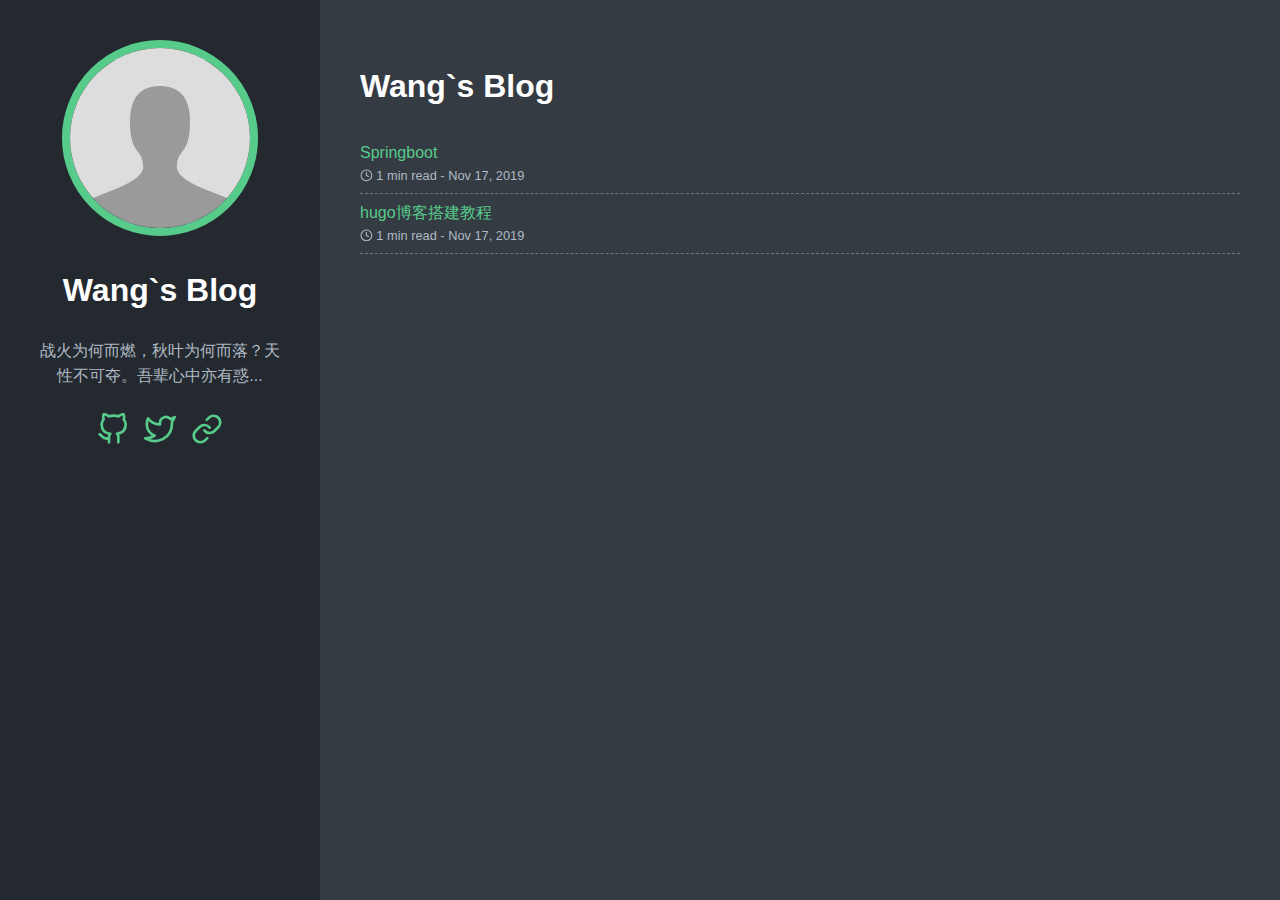
<file: index.html>
<!doctype html>
<html lang="en-us">
  <head>
    <title>Wang`s Blog</title>
    <meta charset="utf-8" />
    <meta name="generator" content="Hugo 0.59.1" />
    <meta name="viewport" content="width=device-width, initial-scale=1" />
    <meta name="author" content="Wang" />
    <meta name="description" content="战火为何而燃，秋叶为何而落？天性不可夺。吾辈心中亦有惑..." />
    <link rel="stylesheet" href="https://toutie.github.io/css/main.min.f90f5edd436ec7b74ad05479a05705770306911f721193e7845948fb07fe1335.css" />

    
    <meta name="twitter:card" content="summary"/>
<meta name="twitter:title" content="Wang`s Blog"/>
<meta name="twitter:description" content="战火为何而燃，秋叶为何而落？天性不可夺。吾辈心中亦有惑..."/>

    <meta property="og:title" content="Wang`s Blog" />
<meta property="og:description" content="战火为何而燃，秋叶为何而落？天性不可夺。吾辈心中亦有惑..." />
<meta property="og:type" content="website" />
<meta property="og:url" content="https://toutie.github.io/" />

<meta property="og:updated_time" content="2019-11-17T17:51:56+08:00" />


  </head>
  <body>
    <header class="app-header">
      <a href="https://toutie.github.io/"><img class="app-header-avatar" src="/avatar.jpg" alt="Wang" /></a>
      <h1>Wang`s Blog</h1>
      <p>战火为何而燃，秋叶为何而落？天性不可夺。吾辈心中亦有惑...</p>
      <div class="app-header-social">
        
          <a target="_blank" href="https://github.com/Toutie/leetcode" rel="noreferrer noopener"><svg xmlns="http://www.w3.org/2000/svg" width="24" height="24" viewBox="0 0 24 24" fill="none" stroke="currentColor" stroke-width="2" stroke-linecap="round" stroke-linejoin="round" class="icon icon-github">
  <title>github</title>
  <path d="M9 19c-5 1.5-5-2.5-7-3m14 6v-3.87a3.37 3.37 0 0 0-.94-2.61c3.14-.35 6.44-1.54 6.44-7A5.44 5.44 0 0 0 20 4.77 5.07 5.07 0 0 0 19.91 1S18.73.65 16 2.48a13.38 13.38 0 0 0-7 0C6.27.65 5.09 1 5.09 1A5.07 5.07 0 0 0 5 4.77a5.44 5.44 0 0 0-1.5 3.78c0 5.42 3.3 6.61 6.44 7A3.37 3.37 0 0 0 9 18.13V22"></path>
</svg></a>
        
          <a target="_blank" href="https://twitter.com/gohugoio" rel="noreferrer noopener"><svg xmlns="http://www.w3.org/2000/svg" width="24" height="24" viewBox="0 0 24 24" fill="none" stroke="currentColor" stroke-width="2" stroke-linecap="round" stroke-linejoin="round" class="icon icon-twitter">
  <title>twitter</title>
  <path d="M23 3a10.9 10.9 0 0 1-3.14 1.53 4.48 4.48 0 0 0-7.86 3v1A10.66 10.66 0 0 1 3 4s-4 9 5 13a11.64 11.64 0 0 1-7 2c9 5 20 0 20-11.5a4.5 4.5 0 0 0-.08-.83A7.72 7.72 0 0 0 23 3z"></path>
</svg></a>
        
          <a target="_blank" href="https://www.weixin.com/" rel="noreferrer noopener"><svg xmlns="http://www.w3.org/2000/svg" width="24" height="24" viewBox="0 0 24 24" fill="none" stroke="currentColor" stroke-width="2" stroke-linecap="round" stroke-linejoin="round" class="icon icon-link">
  <path d="M10 13a5 5 0 0 0 7.54.54l3-3a5 5 0 0 0-7.07-7.07l-1.72 1.71"></path>
  <path d="M14 11a5 5 0 0 0-7.54-.54l-3 3a5 5 0 0 0 7.07 7.07l1.71-1.71"></path>
</svg></a>
        
      </div>
    </header>
    <main class="app-container">
      
  <article>
    <h1>Wang`s Blog</h1>
    <ul class="posts-list">
      
        <li class="posts-list-item">
          <a class="posts-list-item-title" href="https://toutie.github.io/post/springboot/">Springboot</a>
          <span class="posts-list-item-description">
            <svg xmlns="http://www.w3.org/2000/svg" width="24" height="24" viewBox="0 0 24 24" fill="none" stroke="currentColor" stroke-width="2" stroke-linecap="round" stroke-linejoin="round" class="icon icon-clock">
  <title>clock</title>
  <circle cx="12" cy="12" r="10"></circle><polyline points="12 6 12 12 16 14"></polyline>
</svg> 1 min read -
            Nov 17, 2019
          </span>
        </li>
      
        <li class="posts-list-item">
          <a class="posts-list-item-title" href="https://toutie.github.io/post/first_blog/">hugo博客搭建教程</a>
          <span class="posts-list-item-description">
            <svg xmlns="http://www.w3.org/2000/svg" width="24" height="24" viewBox="0 0 24 24" fill="none" stroke="currentColor" stroke-width="2" stroke-linecap="round" stroke-linejoin="round" class="icon icon-clock">
  <title>clock</title>
  <circle cx="12" cy="12" r="10"></circle><polyline points="12 6 12 12 16 14"></polyline>
</svg> 1 min read -
            Nov 17, 2019
          </span>
        </li>
      
    </ul>
    



  </article>

    </main>
  </body>
</html>
</file>
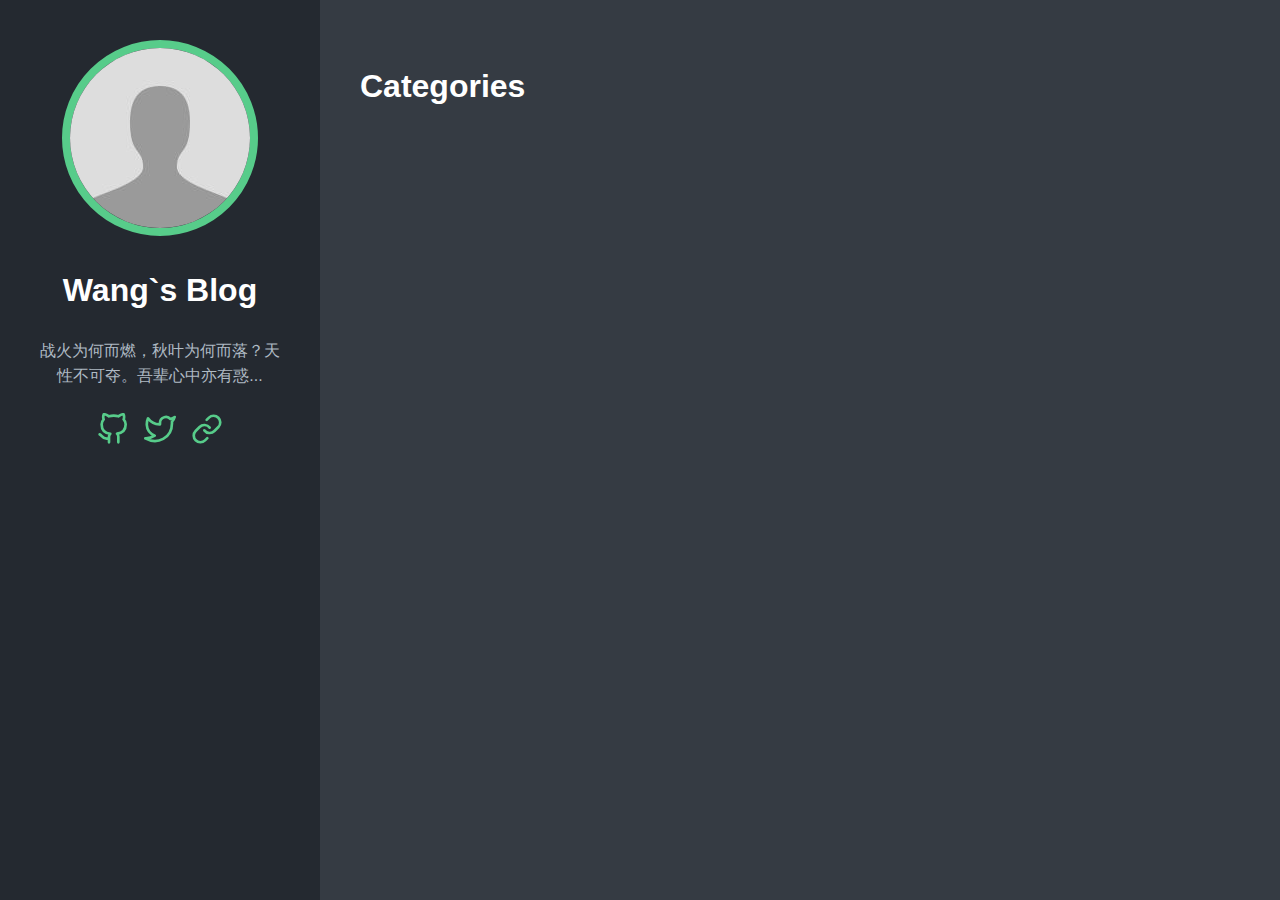
<file: categories/index.html>
<!doctype html>
<html lang="en-us">
  <head>
    <title>Categories // Wang`s Blog</title>
    <meta charset="utf-8" />
    <meta name="generator" content="Hugo 0.59.1" />
    <meta name="viewport" content="width=device-width, initial-scale=1" />
    <meta name="author" content="Wang" />
    <meta name="description" content="" />
    <link rel="stylesheet" href="https://toutie.github.io/css/main.min.f90f5edd436ec7b74ad05479a05705770306911f721193e7845948fb07fe1335.css" />

    
    <meta name="twitter:card" content="summary"/>
<meta name="twitter:title" content="Categories"/>
<meta name="twitter:description" content="战火为何而燃，秋叶为何而落？天性不可夺。吾辈心中亦有惑..."/>

    <meta property="og:title" content="Categories" />
<meta property="og:description" content="战火为何而燃，秋叶为何而落？天性不可夺。吾辈心中亦有惑..." />
<meta property="og:type" content="website" />
<meta property="og:url" content="https://toutie.github.io/categories/" />



  </head>
  <body>
    <header class="app-header">
      <a href="https://toutie.github.io/"><img class="app-header-avatar" src="/avatar.jpg" alt="Wang" /></a>
      <h1>Wang`s Blog</h1>
      <p>战火为何而燃，秋叶为何而落？天性不可夺。吾辈心中亦有惑...</p>
      <div class="app-header-social">
        
          <a target="_blank" href="https://github.com/Toutie/leetcode" rel="noreferrer noopener"><svg xmlns="http://www.w3.org/2000/svg" width="24" height="24" viewBox="0 0 24 24" fill="none" stroke="currentColor" stroke-width="2" stroke-linecap="round" stroke-linejoin="round" class="icon icon-github">
  <title>github</title>
  <path d="M9 19c-5 1.5-5-2.5-7-3m14 6v-3.87a3.37 3.37 0 0 0-.94-2.61c3.14-.35 6.44-1.54 6.44-7A5.44 5.44 0 0 0 20 4.77 5.07 5.07 0 0 0 19.91 1S18.73.65 16 2.48a13.38 13.38 0 0 0-7 0C6.27.65 5.09 1 5.09 1A5.07 5.07 0 0 0 5 4.77a5.44 5.44 0 0 0-1.5 3.78c0 5.42 3.3 6.61 6.44 7A3.37 3.37 0 0 0 9 18.13V22"></path>
</svg></a>
        
          <a target="_blank" href="https://twitter.com/gohugoio" rel="noreferrer noopener"><svg xmlns="http://www.w3.org/2000/svg" width="24" height="24" viewBox="0 0 24 24" fill="none" stroke="currentColor" stroke-width="2" stroke-linecap="round" stroke-linejoin="round" class="icon icon-twitter">
  <title>twitter</title>
  <path d="M23 3a10.9 10.9 0 0 1-3.14 1.53 4.48 4.48 0 0 0-7.86 3v1A10.66 10.66 0 0 1 3 4s-4 9 5 13a11.64 11.64 0 0 1-7 2c9 5 20 0 20-11.5a4.5 4.5 0 0 0-.08-.83A7.72 7.72 0 0 0 23 3z"></path>
</svg></a>
        
          <a target="_blank" href="https://www.weixin.com/" rel="noreferrer noopener"><svg xmlns="http://www.w3.org/2000/svg" width="24" height="24" viewBox="0 0 24 24" fill="none" stroke="currentColor" stroke-width="2" stroke-linecap="round" stroke-linejoin="round" class="icon icon-link">
  <path d="M10 13a5 5 0 0 0 7.54.54l3-3a5 5 0 0 0-7.07-7.07l-1.72 1.71"></path>
  <path d="M14 11a5 5 0 0 0-7.54-.54l-3 3a5 5 0 0 0 7.07 7.07l1.71-1.71"></path>
</svg></a>
        
      </div>
    </header>
    <main class="app-container">
      
  <article>
    <h1>Categories</h1>
    <ul class="posts-list">
      
    </ul>
    



  </article>

    </main>
  </body>
</html>
</file>
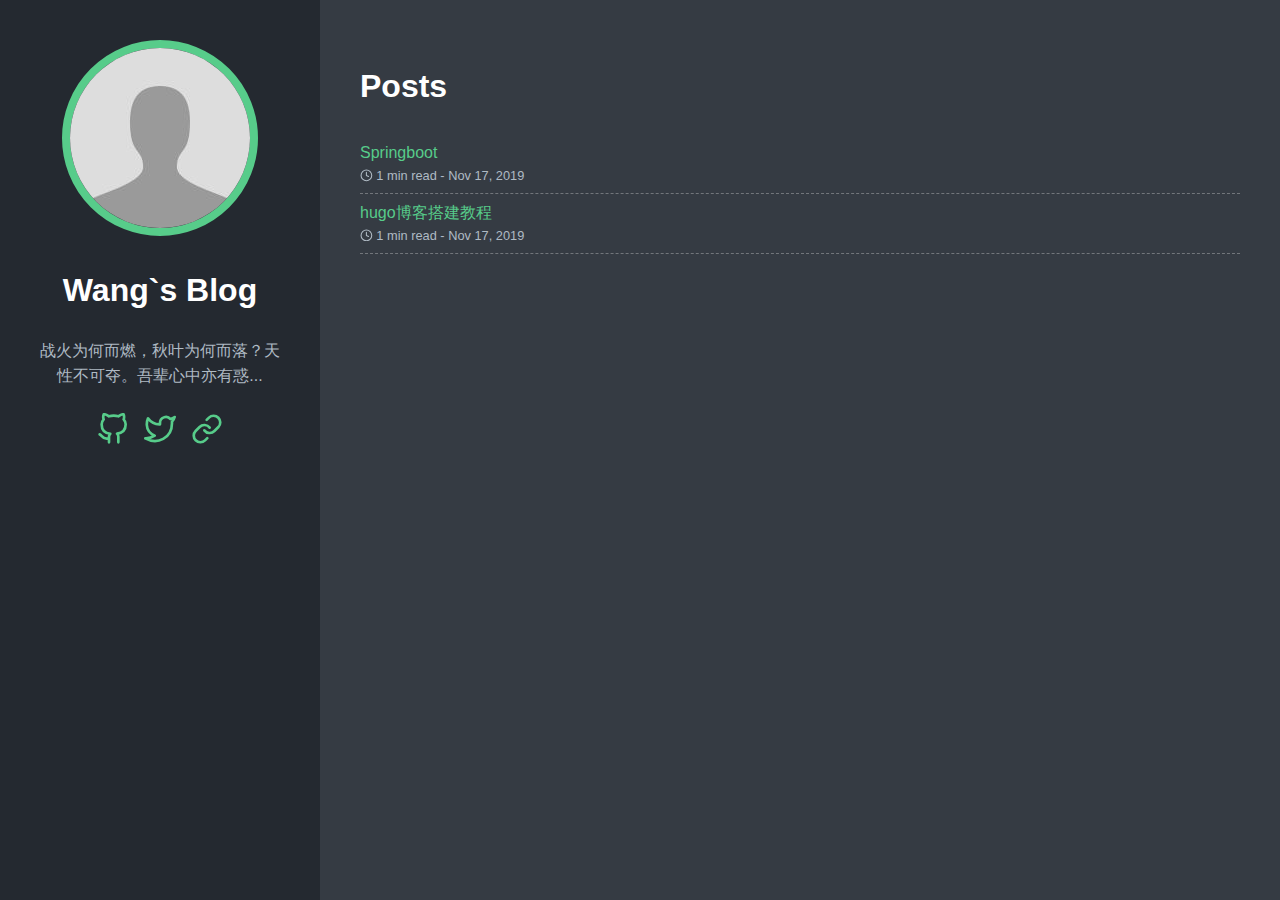
<file: post/index.html>
<!doctype html>
<html lang="en-us">
  <head>
    <title>Posts // Wang`s Blog</title>
    <meta charset="utf-8" />
    <meta name="generator" content="Hugo 0.59.1" />
    <meta name="viewport" content="width=device-width, initial-scale=1" />
    <meta name="author" content="Wang" />
    <meta name="description" content="" />
    <link rel="stylesheet" href="https://toutie.github.io/css/main.min.f90f5edd436ec7b74ad05479a05705770306911f721193e7845948fb07fe1335.css" />

    
    <meta name="twitter:card" content="summary"/>
<meta name="twitter:title" content="Posts"/>
<meta name="twitter:description" content="战火为何而燃，秋叶为何而落？天性不可夺。吾辈心中亦有惑..."/>

    <meta property="og:title" content="Posts" />
<meta property="og:description" content="战火为何而燃，秋叶为何而落？天性不可夺。吾辈心中亦有惑..." />
<meta property="og:type" content="website" />
<meta property="og:url" content="https://toutie.github.io/post/" />

<meta property="og:updated_time" content="2019-11-17T17:51:56+08:00" />


  </head>
  <body>
    <header class="app-header">
      <a href="https://toutie.github.io/"><img class="app-header-avatar" src="/avatar.jpg" alt="Wang" /></a>
      <h1>Wang`s Blog</h1>
      <p>战火为何而燃，秋叶为何而落？天性不可夺。吾辈心中亦有惑...</p>
      <div class="app-header-social">
        
          <a target="_blank" href="https://github.com/Toutie/leetcode" rel="noreferrer noopener"><svg xmlns="http://www.w3.org/2000/svg" width="24" height="24" viewBox="0 0 24 24" fill="none" stroke="currentColor" stroke-width="2" stroke-linecap="round" stroke-linejoin="round" class="icon icon-github">
  <title>github</title>
  <path d="M9 19c-5 1.5-5-2.5-7-3m14 6v-3.87a3.37 3.37 0 0 0-.94-2.61c3.14-.35 6.44-1.54 6.44-7A5.44 5.44 0 0 0 20 4.77 5.07 5.07 0 0 0 19.91 1S18.73.65 16 2.48a13.38 13.38 0 0 0-7 0C6.27.65 5.09 1 5.09 1A5.07 5.07 0 0 0 5 4.77a5.44 5.44 0 0 0-1.5 3.78c0 5.42 3.3 6.61 6.44 7A3.37 3.37 0 0 0 9 18.13V22"></path>
</svg></a>
        
          <a target="_blank" href="https://twitter.com/gohugoio" rel="noreferrer noopener"><svg xmlns="http://www.w3.org/2000/svg" width="24" height="24" viewBox="0 0 24 24" fill="none" stroke="currentColor" stroke-width="2" stroke-linecap="round" stroke-linejoin="round" class="icon icon-twitter">
  <title>twitter</title>
  <path d="M23 3a10.9 10.9 0 0 1-3.14 1.53 4.48 4.48 0 0 0-7.86 3v1A10.66 10.66 0 0 1 3 4s-4 9 5 13a11.64 11.64 0 0 1-7 2c9 5 20 0 20-11.5a4.5 4.5 0 0 0-.08-.83A7.72 7.72 0 0 0 23 3z"></path>
</svg></a>
        
          <a target="_blank" href="https://www.weixin.com/" rel="noreferrer noopener"><svg xmlns="http://www.w3.org/2000/svg" width="24" height="24" viewBox="0 0 24 24" fill="none" stroke="currentColor" stroke-width="2" stroke-linecap="round" stroke-linejoin="round" class="icon icon-link">
  <path d="M10 13a5 5 0 0 0 7.54.54l3-3a5 5 0 0 0-7.07-7.07l-1.72 1.71"></path>
  <path d="M14 11a5 5 0 0 0-7.54-.54l-3 3a5 5 0 0 0 7.07 7.07l1.71-1.71"></path>
</svg></a>
        
      </div>
    </header>
    <main class="app-container">
      
  <article>
    <h1>Posts</h1>
    <ul class="posts-list">
      
        <li class="posts-list-item">
          <a class="posts-list-item-title" href="https://toutie.github.io/post/springboot/">Springboot</a>
          <span class="posts-list-item-description">
            <svg xmlns="http://www.w3.org/2000/svg" width="24" height="24" viewBox="0 0 24 24" fill="none" stroke="currentColor" stroke-width="2" stroke-linecap="round" stroke-linejoin="round" class="icon icon-clock">
  <title>clock</title>
  <circle cx="12" cy="12" r="10"></circle><polyline points="12 6 12 12 16 14"></polyline>
</svg> 1 min read -
            Nov 17, 2019
          </span>
        </li>
      
        <li class="posts-list-item">
          <a class="posts-list-item-title" href="https://toutie.github.io/post/first_blog/">hugo博客搭建教程</a>
          <span class="posts-list-item-description">
            <svg xmlns="http://www.w3.org/2000/svg" width="24" height="24" viewBox="0 0 24 24" fill="none" stroke="currentColor" stroke-width="2" stroke-linecap="round" stroke-linejoin="round" class="icon icon-clock">
  <title>clock</title>
  <circle cx="12" cy="12" r="10"></circle><polyline points="12 6 12 12 16 14"></polyline>
</svg> 1 min read -
            Nov 17, 2019
          </span>
        </li>
      
    </ul>
    



  </article>

    </main>
  </body>
</html>
</file>
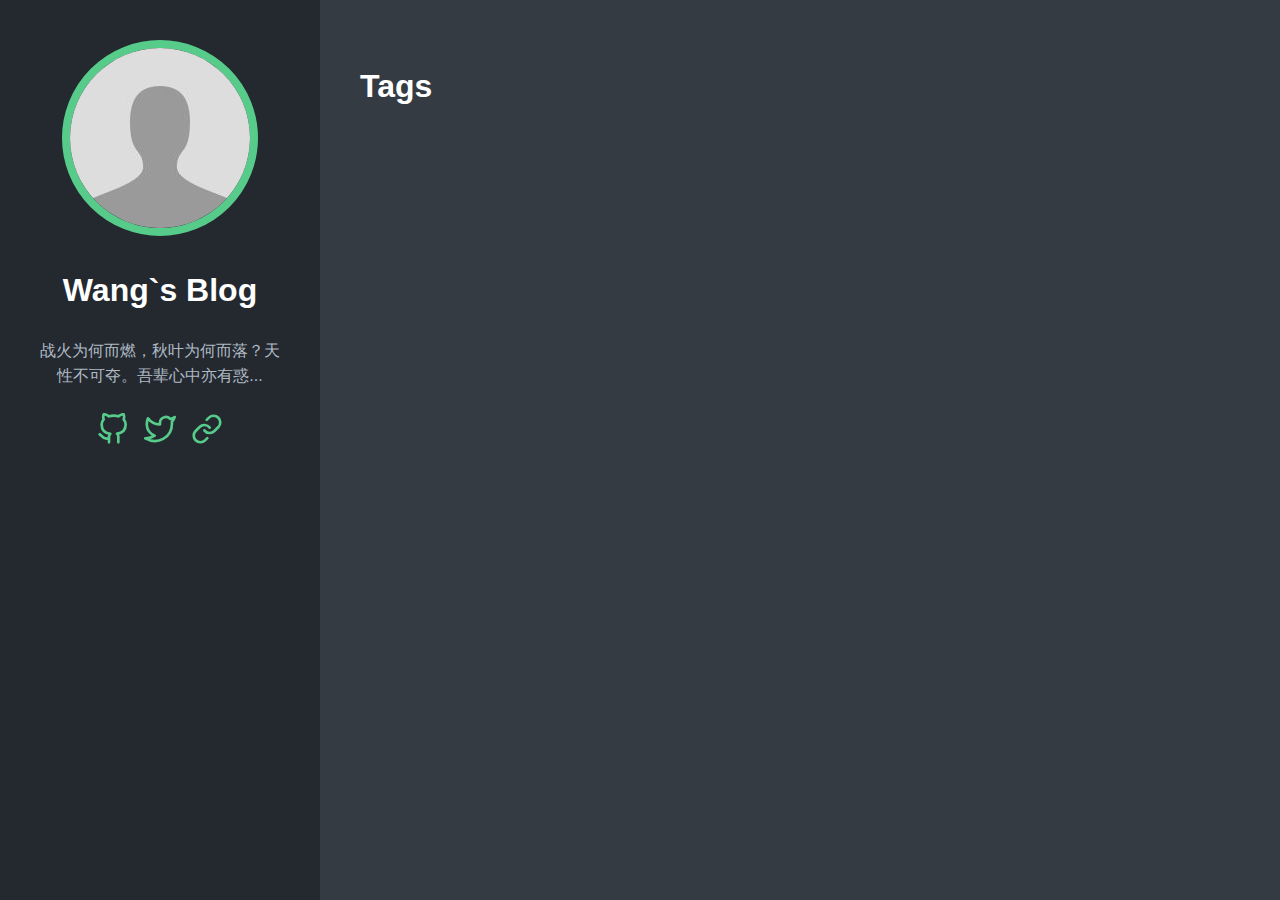
<file: tags/index.html>
<!doctype html>
<html lang="en-us">
  <head>
    <title>Tags // Wang`s Blog</title>
    <meta charset="utf-8" />
    <meta name="generator" content="Hugo 0.59.1" />
    <meta name="viewport" content="width=device-width, initial-scale=1" />
    <meta name="author" content="Wang" />
    <meta name="description" content="" />
    <link rel="stylesheet" href="https://toutie.github.io/css/main.min.f90f5edd436ec7b74ad05479a05705770306911f721193e7845948fb07fe1335.css" />

    
    <meta name="twitter:card" content="summary"/>
<meta name="twitter:title" content="Tags"/>
<meta name="twitter:description" content="战火为何而燃，秋叶为何而落？天性不可夺。吾辈心中亦有惑..."/>

    <meta property="og:title" content="Tags" />
<meta property="og:description" content="战火为何而燃，秋叶为何而落？天性不可夺。吾辈心中亦有惑..." />
<meta property="og:type" content="website" />
<meta property="og:url" content="https://toutie.github.io/tags/" />



  </head>
  <body>
    <header class="app-header">
      <a href="https://toutie.github.io/"><img class="app-header-avatar" src="/avatar.jpg" alt="Wang" /></a>
      <h1>Wang`s Blog</h1>
      <p>战火为何而燃，秋叶为何而落？天性不可夺。吾辈心中亦有惑...</p>
      <div class="app-header-social">
        
          <a target="_blank" href="https://github.com/Toutie/leetcode" rel="noreferrer noopener"><svg xmlns="http://www.w3.org/2000/svg" width="24" height="24" viewBox="0 0 24 24" fill="none" stroke="currentColor" stroke-width="2" stroke-linecap="round" stroke-linejoin="round" class="icon icon-github">
  <title>github</title>
  <path d="M9 19c-5 1.5-5-2.5-7-3m14 6v-3.87a3.37 3.37 0 0 0-.94-2.61c3.14-.35 6.44-1.54 6.44-7A5.44 5.44 0 0 0 20 4.77 5.07 5.07 0 0 0 19.91 1S18.73.65 16 2.48a13.38 13.38 0 0 0-7 0C6.27.65 5.09 1 5.09 1A5.07 5.07 0 0 0 5 4.77a5.44 5.44 0 0 0-1.5 3.78c0 5.42 3.3 6.61 6.44 7A3.37 3.37 0 0 0 9 18.13V22"></path>
</svg></a>
        
          <a target="_blank" href="https://twitter.com/gohugoio" rel="noreferrer noopener"><svg xmlns="http://www.w3.org/2000/svg" width="24" height="24" viewBox="0 0 24 24" fill="none" stroke="currentColor" stroke-width="2" stroke-linecap="round" stroke-linejoin="round" class="icon icon-twitter">
  <title>twitter</title>
  <path d="M23 3a10.9 10.9 0 0 1-3.14 1.53 4.48 4.48 0 0 0-7.86 3v1A10.66 10.66 0 0 1 3 4s-4 9 5 13a11.64 11.64 0 0 1-7 2c9 5 20 0 20-11.5a4.5 4.5 0 0 0-.08-.83A7.72 7.72 0 0 0 23 3z"></path>
</svg></a>
        
          <a target="_blank" href="https://www.weixin.com/" rel="noreferrer noopener"><svg xmlns="http://www.w3.org/2000/svg" width="24" height="24" viewBox="0 0 24 24" fill="none" stroke="currentColor" stroke-width="2" stroke-linecap="round" stroke-linejoin="round" class="icon icon-link">
  <path d="M10 13a5 5 0 0 0 7.54.54l3-3a5 5 0 0 0-7.07-7.07l-1.72 1.71"></path>
  <path d="M14 11a5 5 0 0 0-7.54-.54l-3 3a5 5 0 0 0 7.07 7.07l1.71-1.71"></path>
</svg></a>
        
      </div>
    </header>
    <main class="app-container">
      
  <article>
    <h1>Tags</h1>
    <ul class="posts-list">
      
    </ul>
    



  </article>

    </main>
  </body>
</html>
</file>
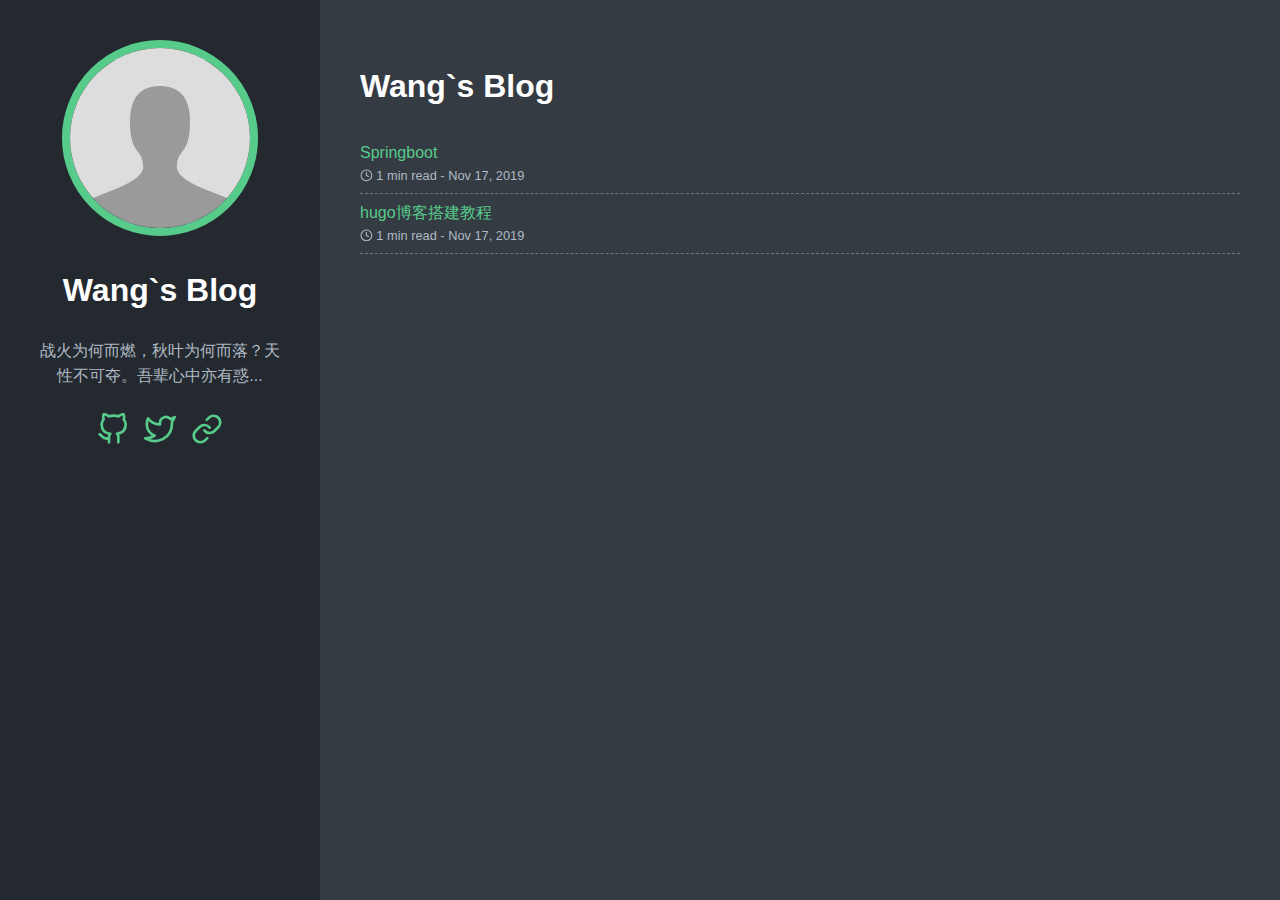
<file: page/1/index.html>
<!DOCTYPE html><html><head><title>https://toutie.github.io/</title><link rel="canonical" href="https://toutie.github.io/"/><meta name="robots" content="noindex"><meta charset="utf-8" /><meta http-equiv="refresh" content="0; url=https://toutie.github.io/" /></head></html>
</file>
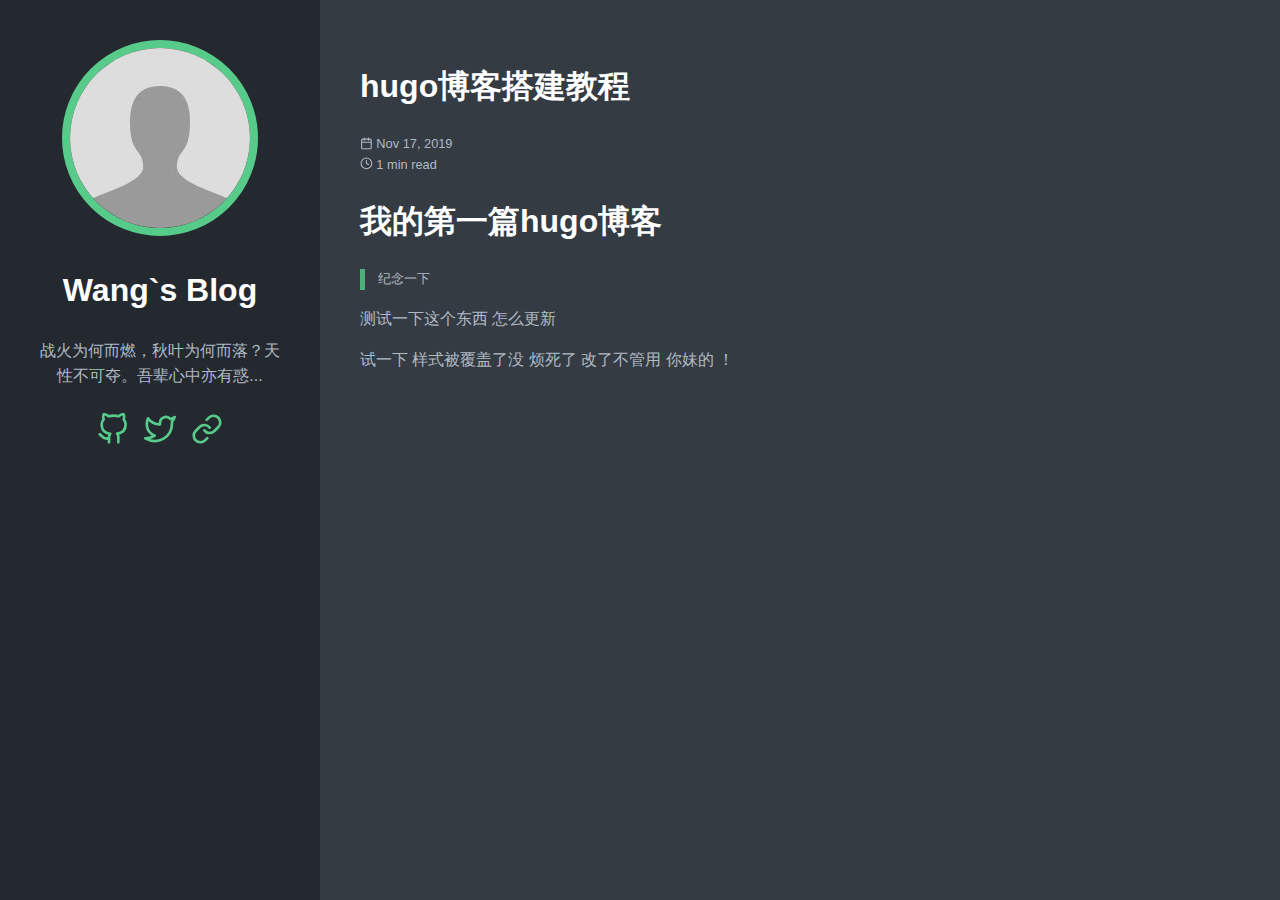
<file: post/first_blog/index.html>
<!doctype html>
<html lang="en-us">
  <head>
    <title>hugo博客搭建教程 // Wang`s Blog</title>
    <meta charset="utf-8" />
    <meta name="generator" content="Hugo 0.59.1" />
    <meta name="viewport" content="width=device-width, initial-scale=1" />
    <meta name="author" content="Wang" />
    <meta name="description" content="" />
    <link rel="stylesheet" href="https://toutie.github.io/css/main.min.f90f5edd436ec7b74ad05479a05705770306911f721193e7845948fb07fe1335.css" />

    
    <meta name="twitter:card" content="summary"/>
<meta name="twitter:title" content="hugo博客搭建教程"/>
<meta name="twitter:description" content="我的第一篇hugo博客 纪念一下  测试一下这个东西 怎么更新
试一下 样式被覆盖了没 烦死了 改了不管用 你妹的 ！"/>

    <meta property="og:title" content="hugo博客搭建教程" />
<meta property="og:description" content="我的第一篇hugo博客 纪念一下  测试一下这个东西 怎么更新
试一下 样式被覆盖了没 烦死了 改了不管用 你妹的 ！" />
<meta property="og:type" content="article" />
<meta property="og:url" content="https://toutie.github.io/post/first_blog/" />
<meta property="article:published_time" content="2019-11-17T17:29:32+08:00" />
<meta property="article:modified_time" content="2019-11-17T17:29:32+08:00" />


  </head>
  <body>
    <header class="app-header">
      <a href="https://toutie.github.io/"><img class="app-header-avatar" src="/avatar.jpg" alt="Wang" /></a>
      <h1>Wang`s Blog</h1>
      <p>战火为何而燃，秋叶为何而落？天性不可夺。吾辈心中亦有惑...</p>
      <div class="app-header-social">
        
          <a target="_blank" href="https://github.com/Toutie/leetcode" rel="noreferrer noopener"><svg xmlns="http://www.w3.org/2000/svg" width="24" height="24" viewBox="0 0 24 24" fill="none" stroke="currentColor" stroke-width="2" stroke-linecap="round" stroke-linejoin="round" class="icon icon-github">
  <title>github</title>
  <path d="M9 19c-5 1.5-5-2.5-7-3m14 6v-3.87a3.37 3.37 0 0 0-.94-2.61c3.14-.35 6.44-1.54 6.44-7A5.44 5.44 0 0 0 20 4.77 5.07 5.07 0 0 0 19.91 1S18.73.65 16 2.48a13.38 13.38 0 0 0-7 0C6.27.65 5.09 1 5.09 1A5.07 5.07 0 0 0 5 4.77a5.44 5.44 0 0 0-1.5 3.78c0 5.42 3.3 6.61 6.44 7A3.37 3.37 0 0 0 9 18.13V22"></path>
</svg></a>
        
          <a target="_blank" href="https://twitter.com/gohugoio" rel="noreferrer noopener"><svg xmlns="http://www.w3.org/2000/svg" width="24" height="24" viewBox="0 0 24 24" fill="none" stroke="currentColor" stroke-width="2" stroke-linecap="round" stroke-linejoin="round" class="icon icon-twitter">
  <title>twitter</title>
  <path d="M23 3a10.9 10.9 0 0 1-3.14 1.53 4.48 4.48 0 0 0-7.86 3v1A10.66 10.66 0 0 1 3 4s-4 9 5 13a11.64 11.64 0 0 1-7 2c9 5 20 0 20-11.5a4.5 4.5 0 0 0-.08-.83A7.72 7.72 0 0 0 23 3z"></path>
</svg></a>
        
          <a target="_blank" href="https://www.weixin.com/" rel="noreferrer noopener"><svg xmlns="http://www.w3.org/2000/svg" width="24" height="24" viewBox="0 0 24 24" fill="none" stroke="currentColor" stroke-width="2" stroke-linecap="round" stroke-linejoin="round" class="icon icon-link">
  <path d="M10 13a5 5 0 0 0 7.54.54l3-3a5 5 0 0 0-7.07-7.07l-1.72 1.71"></path>
  <path d="M14 11a5 5 0 0 0-7.54-.54l-3 3a5 5 0 0 0 7.07 7.07l1.71-1.71"></path>
</svg></a>
        
      </div>
    </header>
    <main class="app-container">
      
  <article class="post">
    <header class="post-header">
      <h1 class ="post-title">hugo博客搭建教程</h1>
      <div class="post-meta">
        <div>
          <svg xmlns="http://www.w3.org/2000/svg" width="24" height="24" viewBox="0 0 24 24" fill="none" stroke="currentColor" stroke-width="2" stroke-linecap="round" stroke-linejoin="round" class="icon icon-calendar">
  <title>calendar</title>
  <rect x="3" y="4" width="18" height="18" rx="2" ry="2"></rect><line x1="16" y1="2" x2="16" y2="6"></line><line x1="8" y1="2" x2="8" y2="6"></line><line x1="3" y1="10" x2="21" y2="10"></line>
</svg>
          Nov 17, 2019
        </div>
        <div>
          <svg xmlns="http://www.w3.org/2000/svg" width="24" height="24" viewBox="0 0 24 24" fill="none" stroke="currentColor" stroke-width="2" stroke-linecap="round" stroke-linejoin="round" class="icon icon-clock">
  <title>clock</title>
  <circle cx="12" cy="12" r="10"></circle><polyline points="12 6 12 12 16 14"></polyline>
</svg>
          1 min read
        </div></div>
    </header>
    <div class="post-content">
      

<h1 id="我的第一篇hugo博客">我的第一篇hugo博客</h1>

<pre><code>纪念一下
</code></pre>

<p>测试一下这个东西 怎么更新</p>

<p>试一下 样式被覆盖了没 烦死了 改了不管用 你妹的
！</p>

    </div>
    <div class="post-footer">
      
    </div>
  </article>

    </main>
  </body>
</html>
</file>
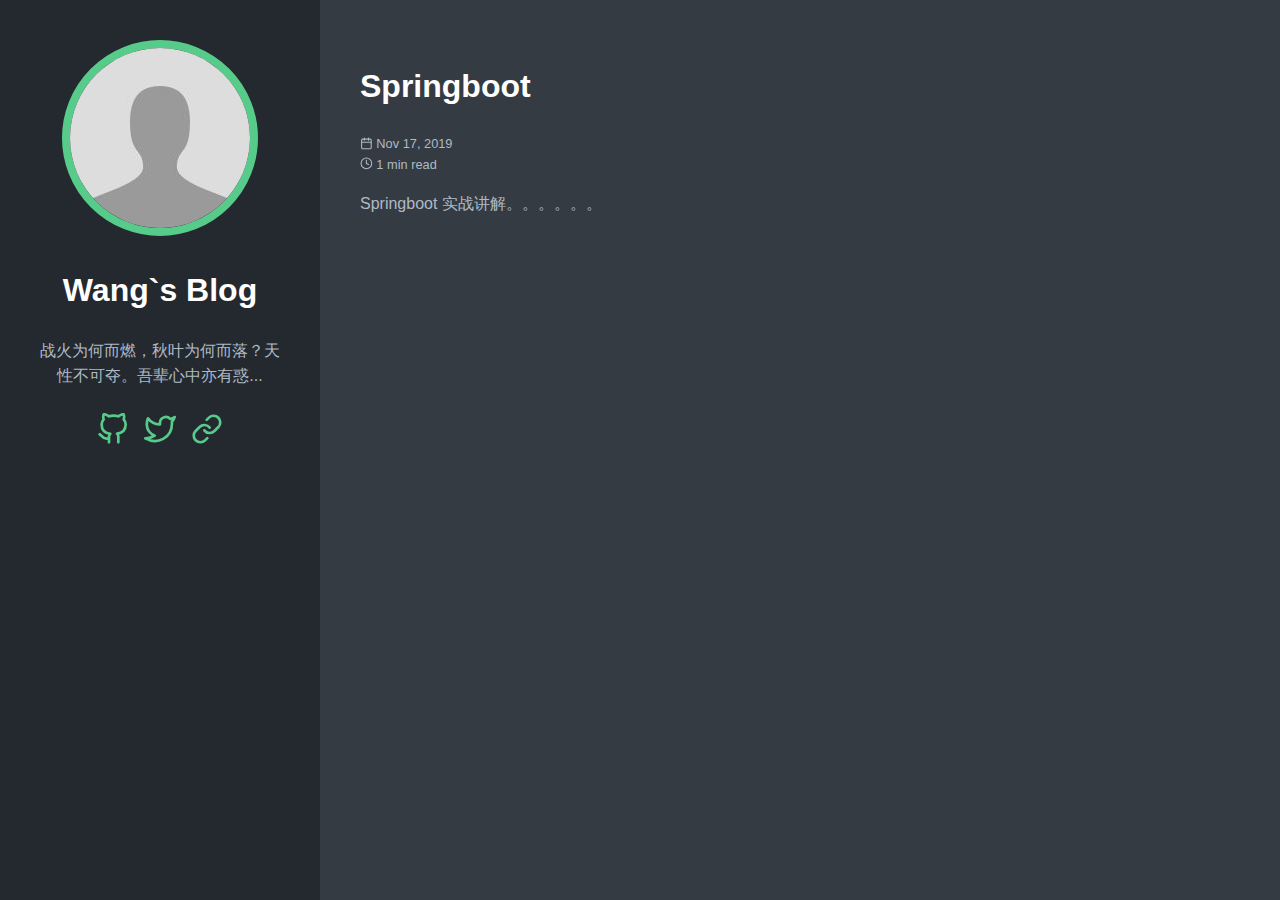
<file: post/springboot/index.html>
<!doctype html>
<html lang="en-us">
  <head>
    <title>Springboot // Wang`s Blog</title>
    <meta charset="utf-8" />
    <meta name="generator" content="Hugo 0.59.1" />
    <meta name="viewport" content="width=device-width, initial-scale=1" />
    <meta name="author" content="Wang" />
    <meta name="description" content="" />
    <link rel="stylesheet" href="https://toutie.github.io/css/main.min.f90f5edd436ec7b74ad05479a05705770306911f721193e7845948fb07fe1335.css" />

    
    <meta name="twitter:card" content="summary"/>
<meta name="twitter:title" content="Springboot"/>
<meta name="twitter:description" content="Springboot 实战讲解。。。。。。"/>

    <meta property="og:title" content="Springboot" />
<meta property="og:description" content="Springboot 实战讲解。。。。。。" />
<meta property="og:type" content="article" />
<meta property="og:url" content="https://toutie.github.io/post/springboot/" />
<meta property="article:published_time" content="2019-11-17T17:51:56+08:00" />
<meta property="article:modified_time" content="2019-11-17T17:51:56+08:00" />


  </head>
  <body>
    <header class="app-header">
      <a href="https://toutie.github.io/"><img class="app-header-avatar" src="/avatar.jpg" alt="Wang" /></a>
      <h1>Wang`s Blog</h1>
      <p>战火为何而燃，秋叶为何而落？天性不可夺。吾辈心中亦有惑...</p>
      <div class="app-header-social">
        
          <a target="_blank" href="https://github.com/Toutie/leetcode" rel="noreferrer noopener"><svg xmlns="http://www.w3.org/2000/svg" width="24" height="24" viewBox="0 0 24 24" fill="none" stroke="currentColor" stroke-width="2" stroke-linecap="round" stroke-linejoin="round" class="icon icon-github">
  <title>github</title>
  <path d="M9 19c-5 1.5-5-2.5-7-3m14 6v-3.87a3.37 3.37 0 0 0-.94-2.61c3.14-.35 6.44-1.54 6.44-7A5.44 5.44 0 0 0 20 4.77 5.07 5.07 0 0 0 19.91 1S18.73.65 16 2.48a13.38 13.38 0 0 0-7 0C6.27.65 5.09 1 5.09 1A5.07 5.07 0 0 0 5 4.77a5.44 5.44 0 0 0-1.5 3.78c0 5.42 3.3 6.61 6.44 7A3.37 3.37 0 0 0 9 18.13V22"></path>
</svg></a>
        
          <a target="_blank" href="https://twitter.com/gohugoio" rel="noreferrer noopener"><svg xmlns="http://www.w3.org/2000/svg" width="24" height="24" viewBox="0 0 24 24" fill="none" stroke="currentColor" stroke-width="2" stroke-linecap="round" stroke-linejoin="round" class="icon icon-twitter">
  <title>twitter</title>
  <path d="M23 3a10.9 10.9 0 0 1-3.14 1.53 4.48 4.48 0 0 0-7.86 3v1A10.66 10.66 0 0 1 3 4s-4 9 5 13a11.64 11.64 0 0 1-7 2c9 5 20 0 20-11.5a4.5 4.5 0 0 0-.08-.83A7.72 7.72 0 0 0 23 3z"></path>
</svg></a>
        
          <a target="_blank" href="https://www.weixin.com/" rel="noreferrer noopener"><svg xmlns="http://www.w3.org/2000/svg" width="24" height="24" viewBox="0 0 24 24" fill="none" stroke="currentColor" stroke-width="2" stroke-linecap="round" stroke-linejoin="round" class="icon icon-link">
  <path d="M10 13a5 5 0 0 0 7.54.54l3-3a5 5 0 0 0-7.07-7.07l-1.72 1.71"></path>
  <path d="M14 11a5 5 0 0 0-7.54-.54l-3 3a5 5 0 0 0 7.07 7.07l1.71-1.71"></path>
</svg></a>
        
      </div>
    </header>
    <main class="app-container">
      
  <article class="post">
    <header class="post-header">
      <h1 class ="post-title">Springboot</h1>
      <div class="post-meta">
        <div>
          <svg xmlns="http://www.w3.org/2000/svg" width="24" height="24" viewBox="0 0 24 24" fill="none" stroke="currentColor" stroke-width="2" stroke-linecap="round" stroke-linejoin="round" class="icon icon-calendar">
  <title>calendar</title>
  <rect x="3" y="4" width="18" height="18" rx="2" ry="2"></rect><line x1="16" y1="2" x2="16" y2="6"></line><line x1="8" y1="2" x2="8" y2="6"></line><line x1="3" y1="10" x2="21" y2="10"></line>
</svg>
          Nov 17, 2019
        </div>
        <div>
          <svg xmlns="http://www.w3.org/2000/svg" width="24" height="24" viewBox="0 0 24 24" fill="none" stroke="currentColor" stroke-width="2" stroke-linecap="round" stroke-linejoin="round" class="icon icon-clock">
  <title>clock</title>
  <circle cx="12" cy="12" r="10"></circle><polyline points="12 6 12 12 16 14"></polyline>
</svg>
          1 min read
        </div></div>
    </header>
    <div class="post-content">
      <p>Springboot 实战讲解。。。。。。</p>

    </div>
    <div class="post-footer">
      
    </div>
  </article>

    </main>
  </body>
</html>
</file>
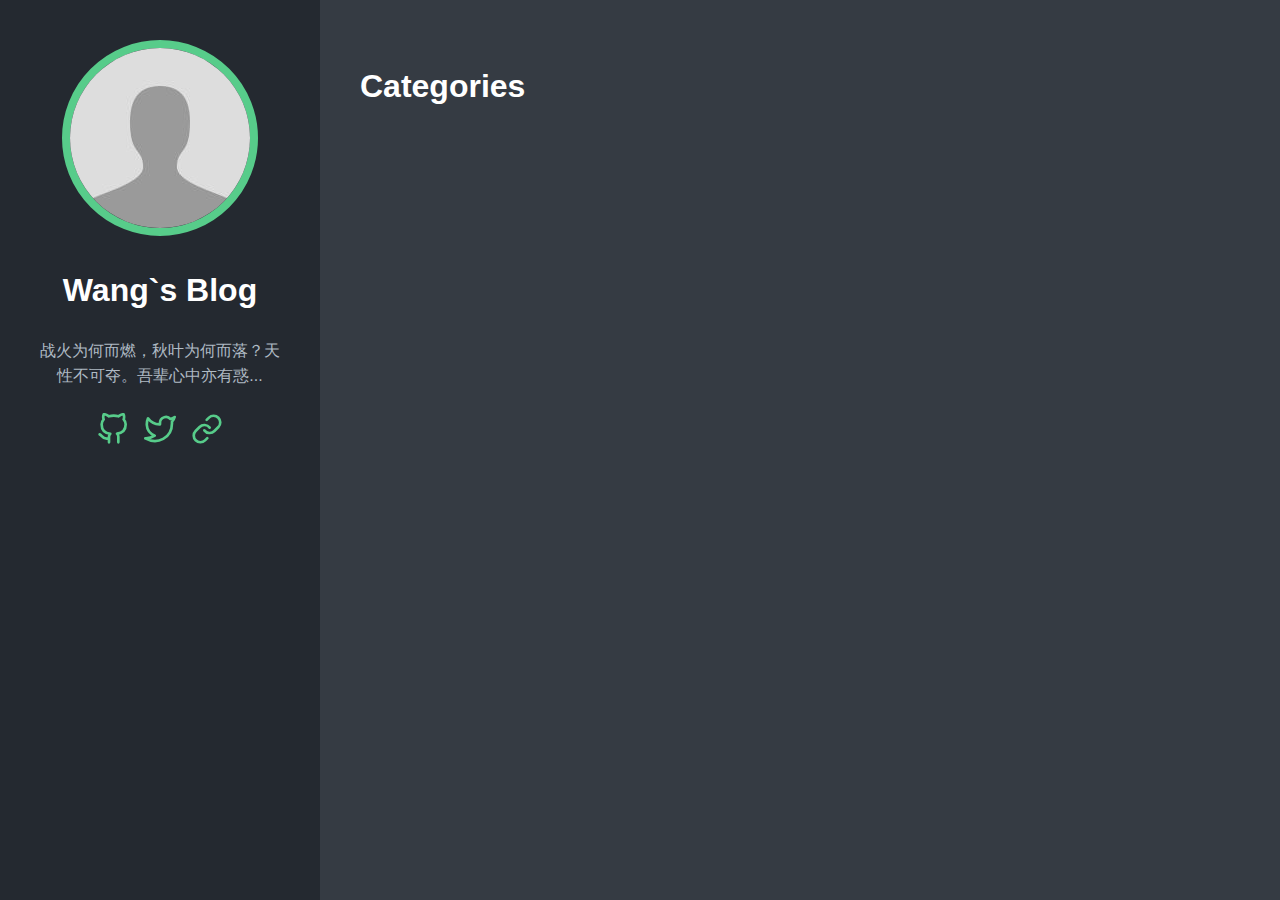
<file: categories/page/1/index.html>
<!DOCTYPE html><html><head><title>https://toutie.github.io/categories/</title><link rel="canonical" href="https://toutie.github.io/categories/"/><meta name="robots" content="noindex"><meta charset="utf-8" /><meta http-equiv="refresh" content="0; url=https://toutie.github.io/categories/" /></head></html>
</file>
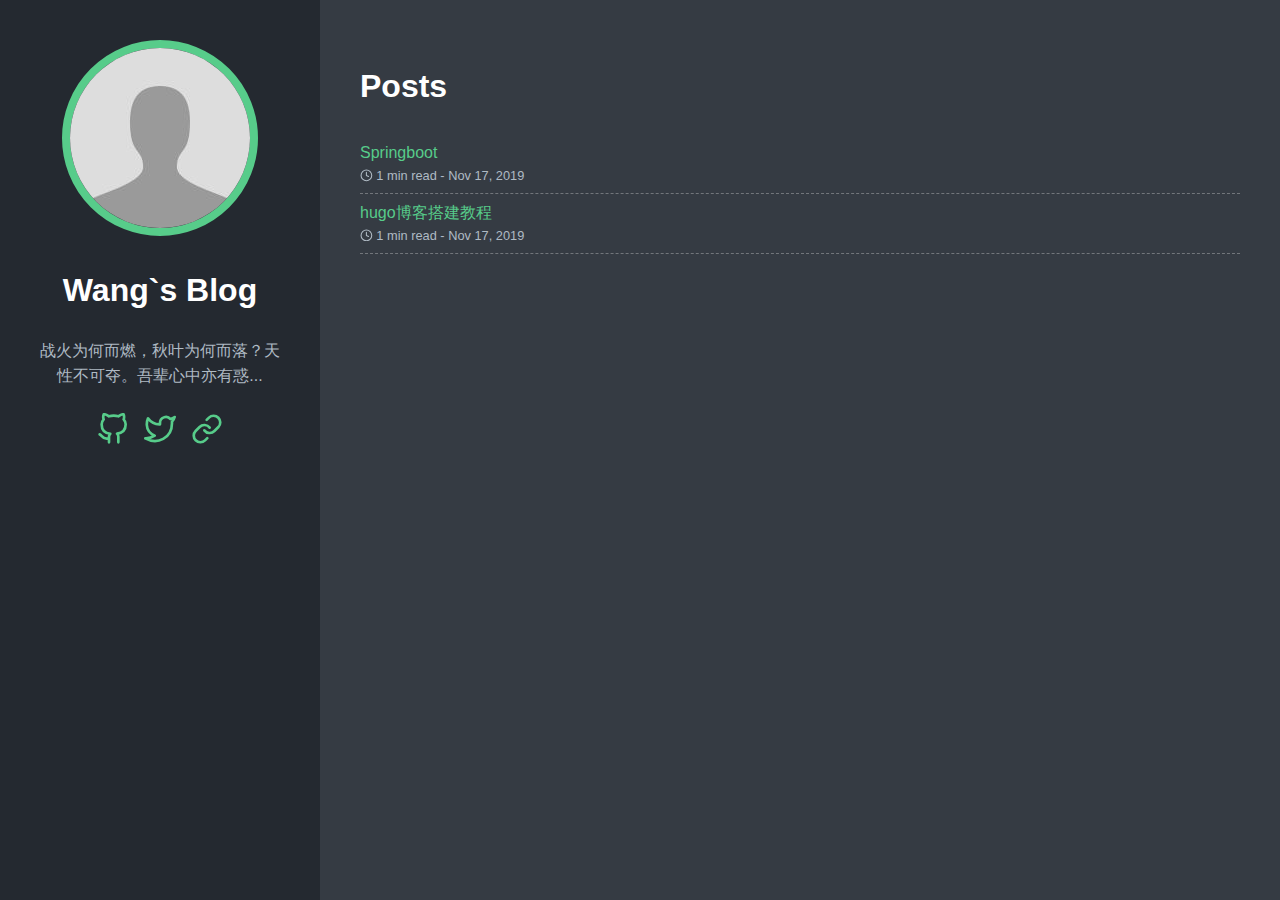
<file: post/page/1/index.html>
<!DOCTYPE html><html><head><title>https://toutie.github.io/post/</title><link rel="canonical" href="https://toutie.github.io/post/"/><meta name="robots" content="noindex"><meta charset="utf-8" /><meta http-equiv="refresh" content="0; url=https://toutie.github.io/post/" /></head></html>
</file>
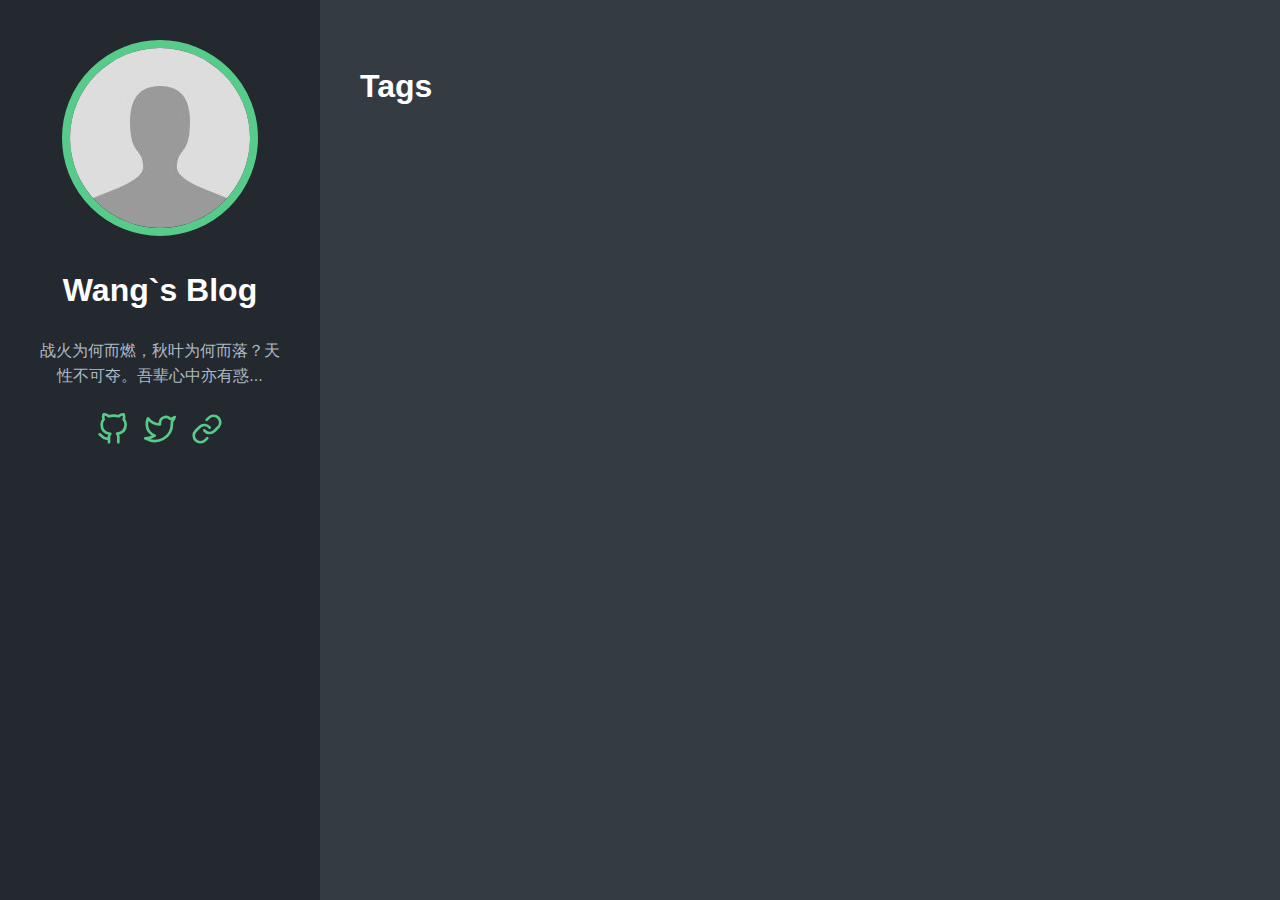
<file: tags/page/1/index.html>
<!DOCTYPE html><html><head><title>https://toutie.github.io/tags/</title><link rel="canonical" href="https://toutie.github.io/tags/"/><meta name="robots" content="noindex"><meta charset="utf-8" /><meta http-equiv="refresh" content="0; url=https://toutie.github.io/tags/" /></head></html>
</file>
